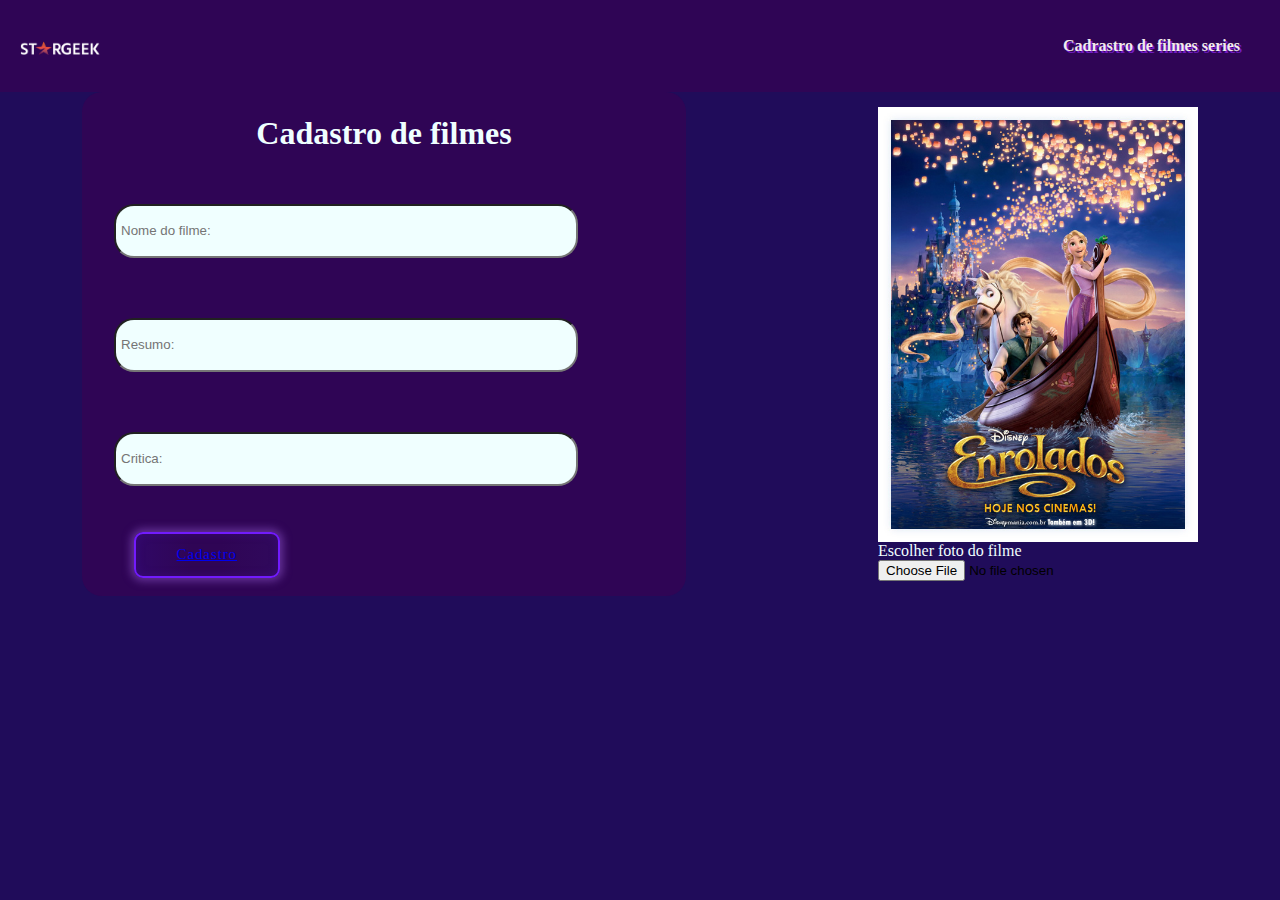
<file: cadastro.html>
<!DOCTYPE html>
<html lang="en">

<head>
    <meta charset="UTF-8">
    <meta http-equiv="X-UA-Compatible" content="IE=edge">
    <meta name="viewport" content="width=device-width, initial-scale=1.0">
    <title>Document</title>
    <link rel="stylesheet" href="css/style.css">
</head>

<body>
    <header class="cabecalho">
        <img src="img/logo.png" alt="">
        <ul class="menu">
            <li> <a href="#">Cadrastro de filmes series</a> </li>
        </ul>
    </header>

   


    <main>
        <div class="cadrasto">
            <h1 class="entrar"> Cadastro de filmes</h1>

            <div>

                <input type="text" placeholder="Nome do filme:" class="quatro">
                <input type="text" placeholder="Resumo:" class="cinco">
                <input type="text" placeholder="Critica:" class="tres">
                <ul>
                    <a href="catalago.html"><button> Cadastro</a>
                    </button>
                </ul>
            </div>
        </div>

        <div class="EscolhaImagem">
            <img src="img/enrolados.jpg"alt="">
            <label> Escolher foto do filme</label>
            <input type="file">
        </div>
    </main>











</body>

</html>
</file>
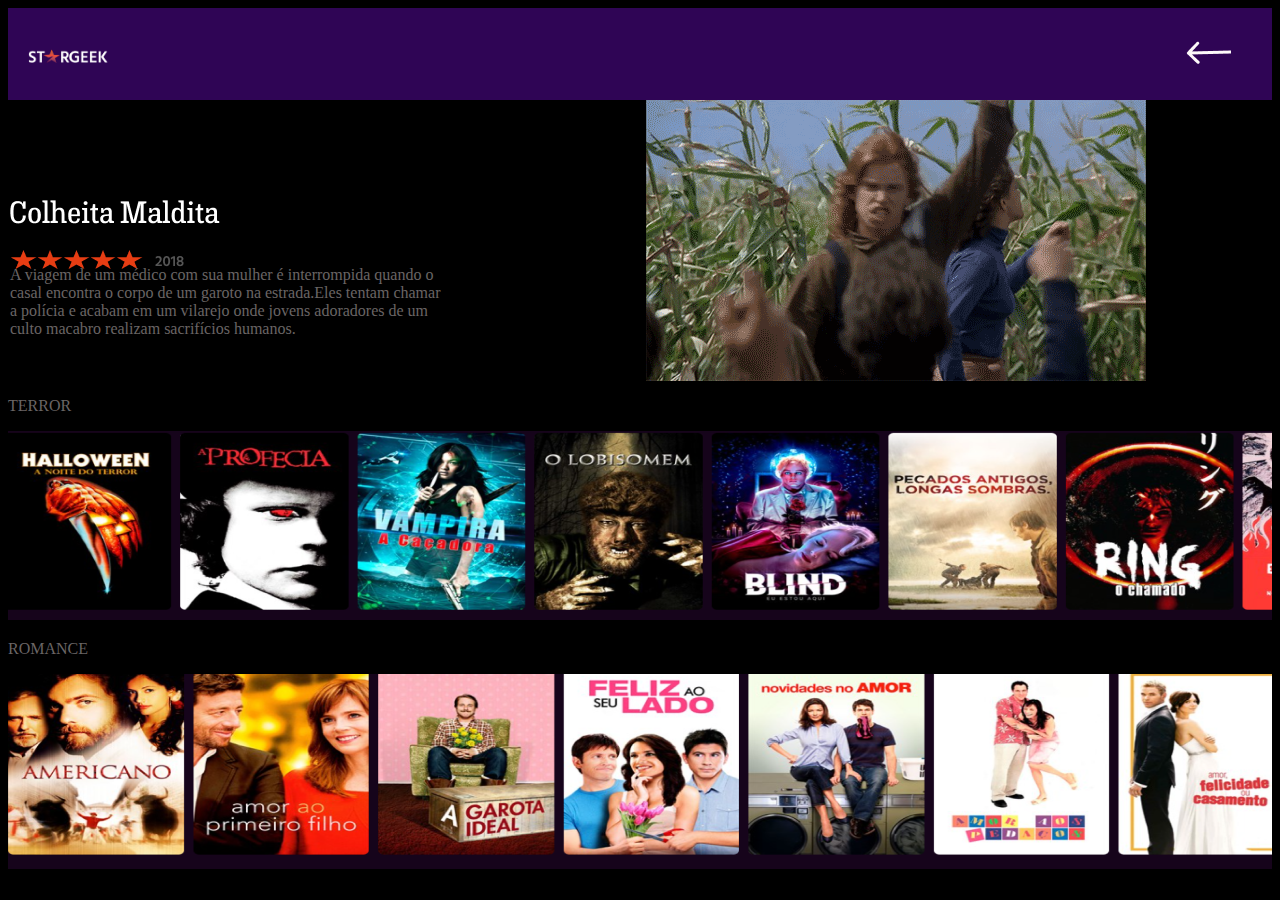
<file: catadois.html>
<!DOCTYPE html>
<html lang="en">
<head>
    <meta charset="UTF-8">
    <meta http-equiv="X-UA-Compatible" content="IE=edge">
    <meta name="viewport" content="width=device-width, initial-scale=1.0">
    <title>Document</title>
    <link rel="stylesheet" href="css/styledois.css">
</head>
<body>
    
    <header class="cabecalho">
        <img src="img/logo.png" alt="">
        <ul class="menu">
            <li> <a href="catalago.html"><img src="img/4.png" alt=""></a> </li>
        </ul>
    </header>


 
    <div class="imagem">
        
            <img src="img/Colheita Maldita.png" alt="" class="cm">
            <img src="img/giphy.gif" alt="">
            <img src="img/Group 2.png" alt="" class="star">
    </div>



<div>
    <p class="escrita">A viagem de um médico com sua mulher é interrompida quando o<br>casal encontra o corpo de
 um garoto na estrada.Eles tentam chamar<br> a polícia e acabam em um vilarejo onde jovens
 adoradores de um <br>culto macabro
  realizam sacrifícios humanos.
</div>

<p class="terror"> TERROR</p>


<div class="filmes">
    <img src="img/image 7.png" alt="">  <img src="/img/image 8.png" alt=""><img src="/img/image 12.png" alt=""><img src="/img/image 11.png" alt=""><img src="/img/image 13.png" alt="">
  
</div>


<h2></h2>
<h2></h2>

<p class="amor">ROMANCE</p>


   <div class="romance">
        <img src="img/Frame 2.png">
    </div
</file>
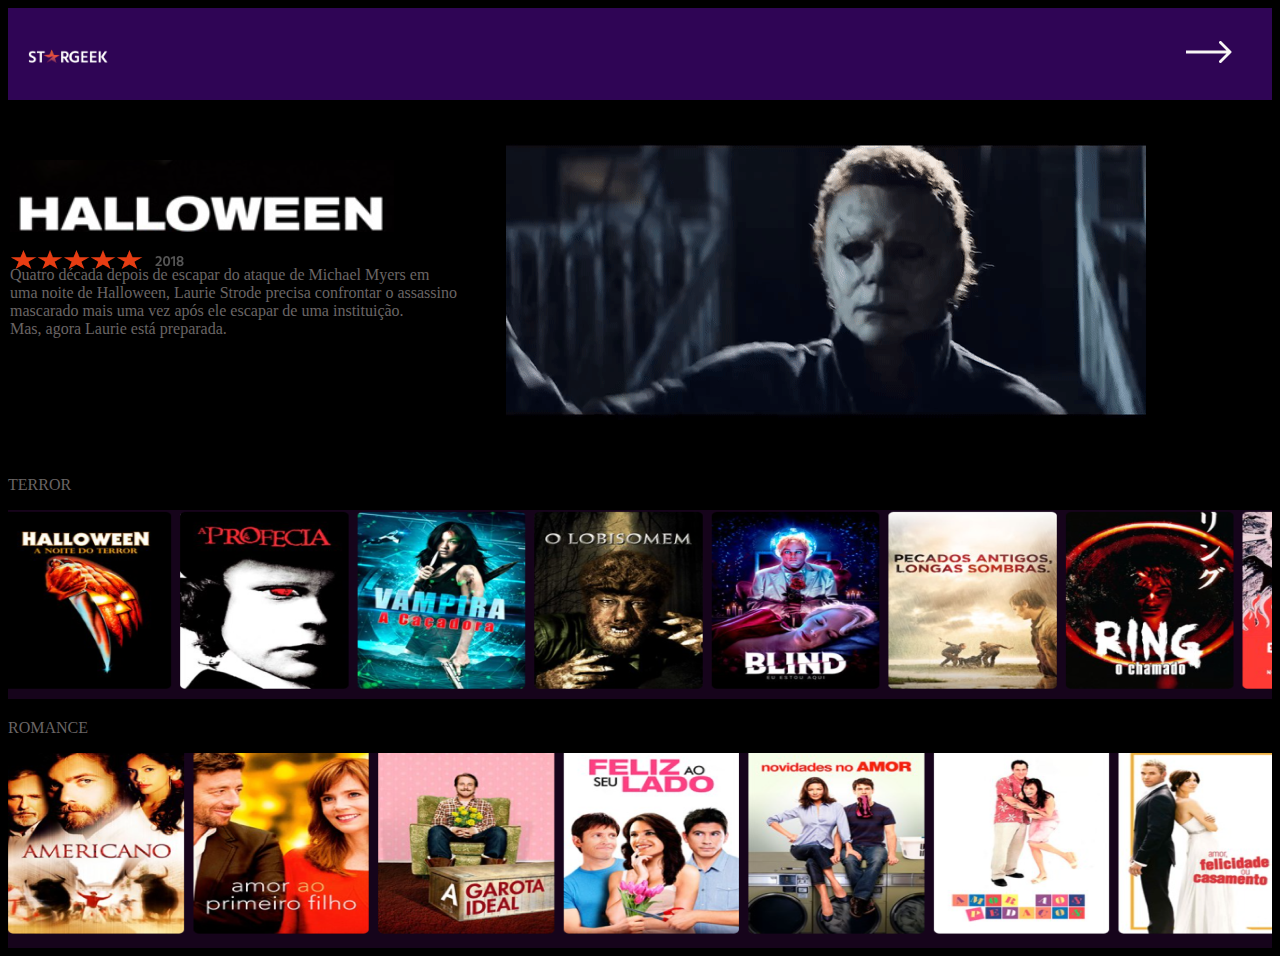
<file: catalago.html>
<!DOCTYPE html>
<html lang="en">

<head>
    <meta charset="UTF-8">
    <meta http-equiv="X-UA-Compatible" content="IE=edge">
    <meta name="viewport" content="width=device-width, initial-scale=1.0">
    <title>Document</title>
    <link rel="stylesheet" href="css/styledois.css">
</head>

<body>

    <header class="cabecalho">
        <img src="img/logo.png" alt="">
        <ul class="menu">
            <li> <a href="catadois.html"><img src="img/seta3.png" alt="seta"></a> </li>
        </ul>
    </header>


 
    <div class="imagem">
        
            <img src="img/image 22.png" alt="" class="hallo">
            <img src="img/Group 2.png" alt="" class="star">
            <img src="img/oi.gif" alt="">
    </div>



<div>
    <p class="escrita">Quatro década depois de escapar do ataque de Michael Myers em<br> uma noite de Halloween,
 Laurie Strode precisa confrontar o assassino <br>mascarado mais uma vez após ele escapar de uma instituição.<br>
  Mas, agora Laurie está preparada.</p>
</div>

<p class="terror"> TERROR</p>


<div class="filmes">
    <img src="img/image 7.png" alt="">  <img src="/img/image 8.png" alt=""><img src="/img/image 12.png" alt=""><img src="/img/image 11.png" alt=""><img src="/img/image 13.png" alt="">
  
</div>


<h2></h2>
<h2></h2>

<p class="amor">ROMANCE</p>


   <div class="romance">
        <img src="img/Frame 2.png">
    </div
</file>
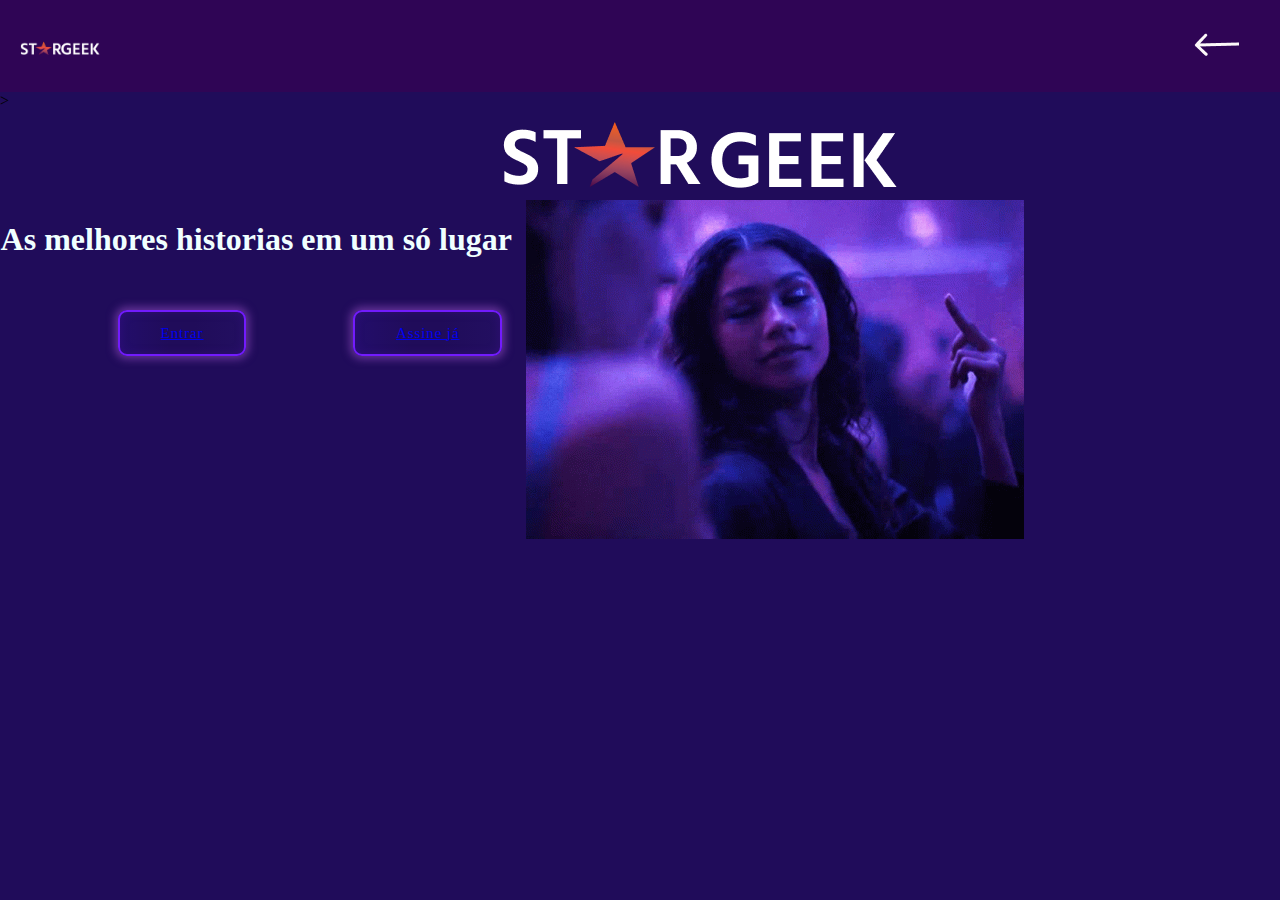
<file: euphoria.html>
<!DOCTYPE html>
<html lang="en">
<head>
    <meta charset="UTF-8">
    <meta http-equiv="X-UA-Compatible" content="IE=edge">
    <meta name="viewport" content="width=device-width, initial-scale=1.0">
    <title>Document</title>
    <link rel="stylesheet" href="css/style.css">
</head>
<body>
    
    <header class="cabecalho">
        <img src="img/logo.png" alt="">
     <ul class="menu">
                <li> <a href="index.html"><img src="img/4.png" alt=""></a> </li>
            </ul>
    </header>
<div class="noventa">
    <img src="img/logo3.png" alt="">
</div>

<div class="eu">
    <img src="img/euphoria.gif" alt="">
</div>

<h1 class="never">As melhores historias em um só lugar </h1>


><a href="pagamento.html"><button class="bola"> Assine já</a>
</button>


<a href="login.html"><button class="redonda" >Entrar </a>
</button>









</body>
</html>
</file>
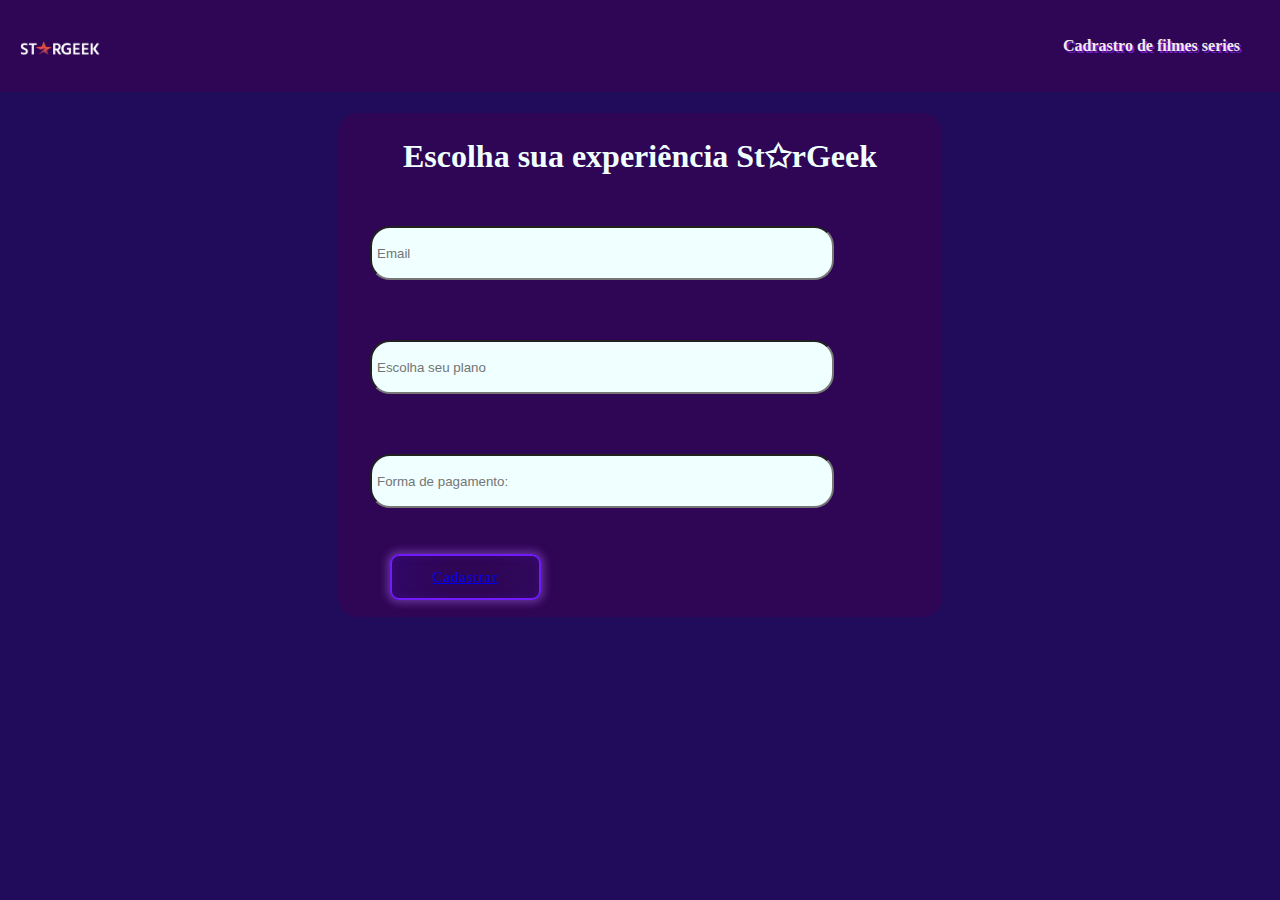
<file: pagamento.html>
<!DOCTYPE html>
<html lang="en">
<head>
    <meta charset="UTF-8">
    <meta http-equiv="X-UA-Compatible" content="IE=edge">
    <meta name="viewport" content="width=device-width, initial-scale=1.0">
    <title>Document</title>
    <link rel="stylesheet" href="css/style.css">
</head>
<body>
    


    <header class="cabecalho">
        <img src="img/logo.png" alt="">
     <ul class="menu">
                <li> <a href="cadastro.html">Cadrastro de filmes  series</a> </li>
            </ul>
    </header>

<h1></h1>




    <main>
        <div class="cadrasto">
            <h1 class="entrar"> Escolha sua experiência St✩rGeek
            </h1>

            <div>

                <input type="text" placeholder="Email" class="quatro">
                <input type="text" placeholder="Escolha seu plano" class="cinco">
                <input type="text" placeholder="Forma de pagamento:" class="tres">
                <ul>
                    <a href="catalago.html"><button> Cadastrar</a>
                    </button>
                </ul>
            </div>
        </div>

        
    </main>




















</body>
</html>
</file>
<file: css/style.css>
body {
    background-color: rgb(32, 12, 90);
    margin: 0;
}

.cabecalho {
    background-color: rgb(47, 5, 85);
    display: flex;
    justify-content: space-between;
    align-items: center;
    padding-left: 20px;
    padding-right: 20px;
    margin-top: 0;
}

header>img {
    width: 80px;
}


.menu {
    display: flex;
}

.menu>li {
    height: 60px;
    display: flex;
    align-items: center;
}

.menu>li:hover {
    background-color: rgb(18, 4, 107);
}

.menu>li>a {
    color: rgb(243, 235, 235);
    text-decoration: none;
    text-shadow: 2px 2px rgb(116, 29, 197);
    padding-left: 10px;
    padding-right: 20px;
    font-weight: 600;


}

.login {
    background-color: rgb(47, 5, 85);
    padding: 2px;
    height: 500px;
    width: 500px;
    margin: 0 auto;
    padding-left: 2px;
    margin-top: 50px;
    color: white;
    justify-content: center;
border-radius: 20px;
}

.um {
    margin: 30px;
    padding: 5px;
    height: 40px;
    width: 450px;
    background-color: azure;
    color: rgb(14, 14, 14);
    border-radius: 20px;
}

.dois {
    margin: 30px;
    padding: 5px;
    height: 40px;
    width: 450px;
    background-color: azure;
    color: rgb(15, 15, 15);
    border-radius: 20px;
}

.botom {
    margin: 150px;

    text-align: center;
    border-bottom: 20px;
}



.assine {
    color: azure;
    margin: 4px;
    padding: 20px;
    justify-content: end;

}


h1 {
    color: azure;
text-align: center;
}

.tres {
    margin: 30px;
    padding: 5px;
    height: 40px;
    width: 450px;
    background-color: azure;
    color: rgb(15, 15, 15);
    border-radius: 20px;
}











.cadrasto {
    background-color: rgb(47, 5, 85);
    padding: 2px;
    height: 500px;
    width: 600px;
    padding-left: 2px;
    color: white;
    justify-content: center;
    border-radius: 20px;
}

.quatro {
    margin: 30px;
    padding: 5px;
    height: 40px;
    width: 450px;
    background-color: azure;
    color: rgb(14, 14, 14);
    border-radius: 20px;
}

.cinco {
    margin: 30px;
    padding: 5px;
    height: 40px;
    width: 450px;
    background-color: azure;
    color: rgb(15, 15, 15);
    border-radius: 20px;
}





button {
    --green: #721bfd;
    font-size: 15px;
    padding: 0.7em 2.7em;
    letter-spacing: 0.06em;
    position: relative;
    font-family: inherit;
    border-radius: 0.6em;
    overflow: hidden;
    transition: all 0.3s;
    line-height: 1.4em;
    border: 2px solid var(--green);
    background: linear-gradient(to right, rgba(61, 27, 253, 0.1) 1%, transparent 40%, transparent 60%, rgba(60, 43, 158, 0.1) 100%);
    color: var(--green);
    box-shadow: inset 0 0 10px rgba(68, 14, 144, 0.4), 0 0 9px 3px rebeccapurple;
    margin: 10px;
    display: flex;
}

button:hover {
    color: #5117bd;
    box-shadow: inset 0 0 10px rgba(60, 4, 157, 0.6), 0 0 9px 3px rebeccapurple;
    display: flex;
}

button:before {
    content: "";
    position: absolute;
    left: -4em;
    width: 4em;
    height: 100%;
    top: 0;
    transition: transform .4s ease-in-out;
    background: linear-gradient(to right, transparent 1%, rebeccapurple);
    display: flex;
}

button:hover:before {
    transform: translateX(15em);
    display: flex;
}


label {
    color: azure;
    display: flex;
    right: 80%;
}

main {
    display: flex;
    align-items: center;
    justify-content: center;
}

.EscolhaImagem {
    margin-left: 15%;
    display: flex;
    flex-direction: column;
    justify-content: end;
    width: 25%;
}
.noventa{
    position: absolute;
    top: 100px;
    left: 500px;
    text-align: center;
}

.eu{
    position: absolute;
    top: 200px;
 
    right: 20%;
}

.never{
    position: absolute;
    top: 200px;
 
    right: 60%;
}

.bola{
    position: absolute;
    top: 300px;
 
    right: 60%;
}

.redonda{
    position: absolute;
    top: 300px;
 
    right: 80%;
}
</file>
<file: css/styledois.css>
body{
    background-color: black;
}
.cabecalho {
    background-color: rgb(47, 5, 85);
    display: flex;
    justify-content: space-between;
    align-items: center;
    padding-left: 20px;
    padding-right: 20px;
    margin-top: 0;
}

header>img {
    width: 80px;
}

.menu {
    display: flex;
}

.menu>li {
    height: 60px;
    display: flex;
    align-items: center;
}

.menu>li:hover {
    background-color: rgb(18, 4, 107);
}

.menu>li>a {
    color: rgb(243, 235, 235);
    text-decoration: none;
    text-shadow: 2px 2px rgb(116, 29, 197);
    padding-left: 10px;
    padding-right: 20px;
    font-weight: 600;


}


p{
    color: white;
}


.hallo{
    position: absolute;
    top: 160px;
    left: 10px;

}
.imagem{
    width: 90%;
    display: flex;
    justify-content: flex-end;
    align-items: center;
    height: 100%;
}

.star{
    position: absolute;
    top: 250px;
    left: 10px;

}

.escrita{
  color: rgb(106, 101, 101);
  position: absolute;
    top: 250px;
    left: 10px;

}

.filmes{
        display: flex;
        overflow: scroll;
        
    
}

.filmes::-webkit-scrollbar{
    display: none;
}





.romance{
    display: flex;
        overflow: scroll;
     
}

.romance::-webkit-scrollbar{
    display: none;
}


.amor{
    color: rgb(106, 101, 101);
}


.terror{
    color: rgb(106, 101, 101);
}




.cm{
    position: absolute;
    top: 200px;
    left: 10px;

}
.imagem{
    width: 90%;
    display: flex;
    justify-content: flex-end;
    align-items: center;
   
}


.dez{
    position: absolute;
width: 1379px;
height: 700px;
left: 7px;
top: 1855px;
}

.git:hover{
    content: url();
}
</file>
